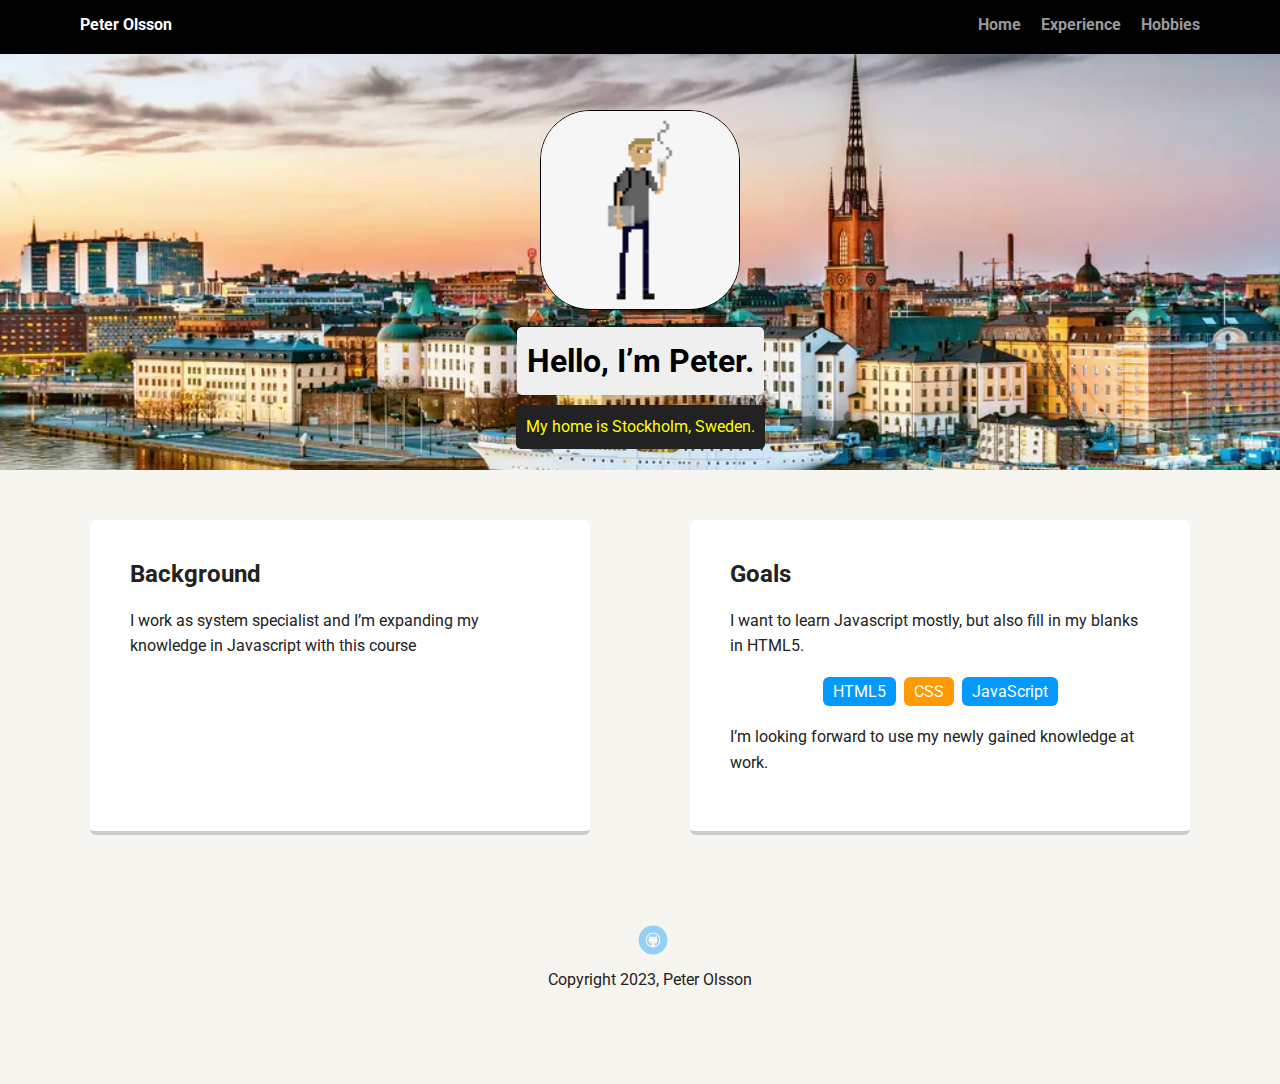
<file: portfolio_update_v1/portfolio_update_v1/index.html>
<!doctype html>
<html lang="en">
<head>
  <meta charset="utf-8">
  <title>Peter Olsson's Profile</title>
  <meta name="viewport" content="width=device-width, initial-scale=1.0">
  <link rel="stylesheet" href="styles.css">
  <link href="https://fonts.googleapis.com/css?family=Muli%7CRoboto:400,300,500,700,900" rel="stylesheet"></head>
  <body>

<nav>        <ul class="nav">
          <li class="name">Peter Olsson</li>
          <li><a href="index.html">Home</a></li>
          <li><a href="experience.html">Experience</a></li>
          <li><a href="hobbies.html">Hobbies</a></li>
        </ul>
      </nav>

    <header>
      <img src="images/mySelf.png" alt="Peter with coffee" class="profile-image">
      <h1 class="tag name">Hello, I’m Peter.</h1>
      <p class="tag location">My home is Stockholm, Sweden.</p>
    </header>

    <main class="flex">
      <section>
        <h2>Background</h2>
        <p>I work as system specialist and I’m expanding my knowledge in Javascript with this course</p>
      </section>

      <section>
        <h2>Goals</h2>
        <p>I want to learn Javascript mostly, but also fill in my blanks in HTML5.</p>
        <ul class="skills">
          <li>HTML5</li>
          <li>CSS</li>
          <li>JavaScript</li>
        </ul>
        <p>I’m looking forward to use my newly gained knowledge at work.</p>
      </section>

    </main>
    <footer>
      <ul>
        <li><a href="https://github.com/ohlssonp" class="social github">Github</a></li>
      </ul>
      <p class="copyright">Copyright 2023, Peter Olsson</p>
    </footer>
  </body>
  </html>
</file>
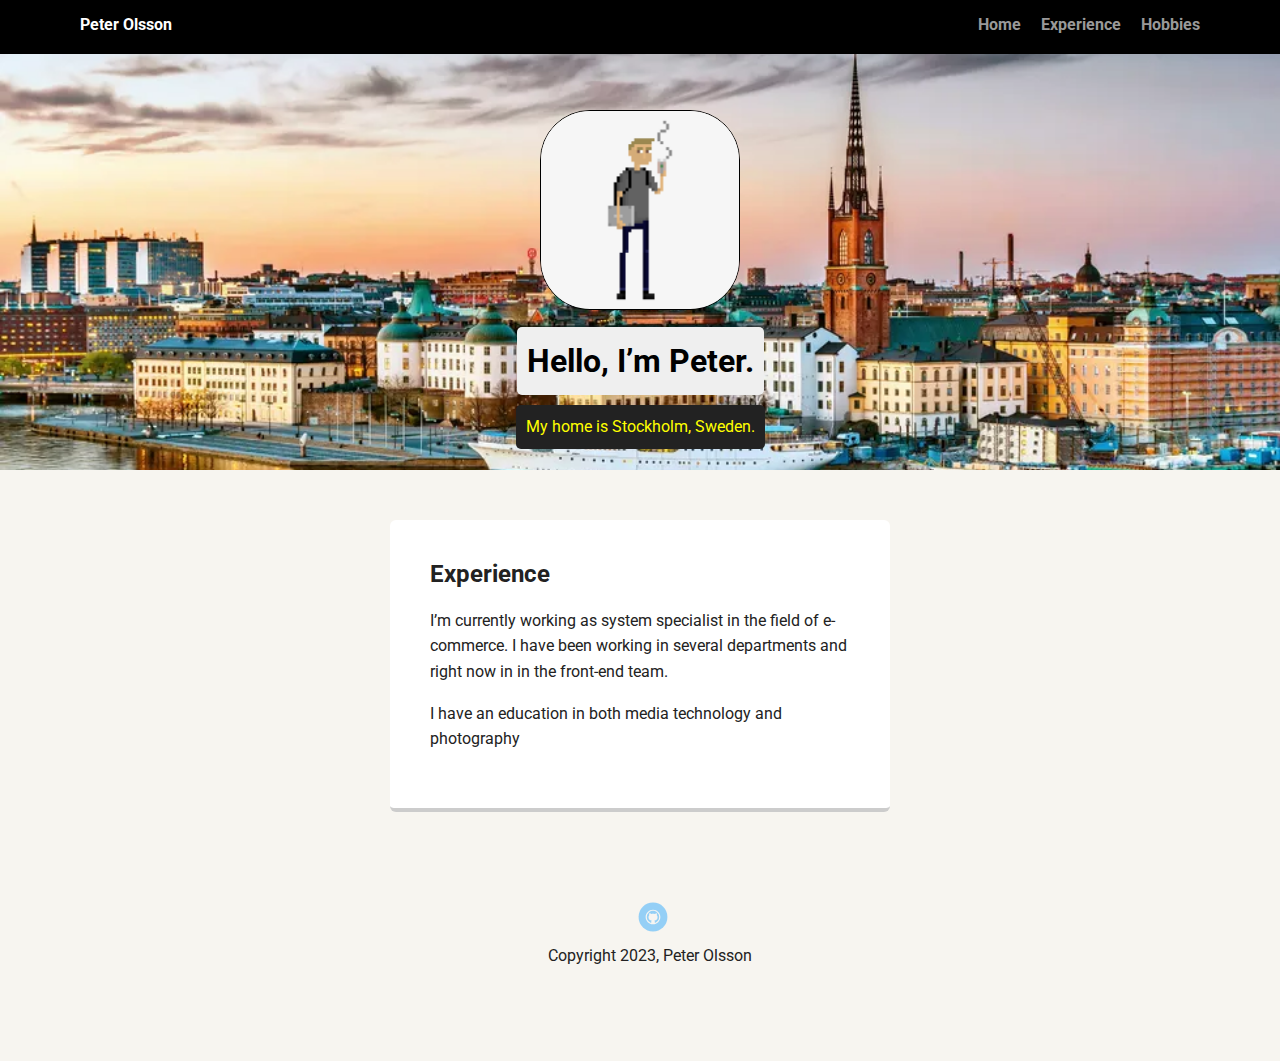
<file: portfolio_update_v1/portfolio_update_v1/experience.html>
<!doctype html>
<html lang="en">
<head>
  <meta charset="utf-8">
  <title>Peter Olsson's Profile</title>
  <meta name="viewport" content="width=device-width, initial-scale=1.0">
  <link rel="stylesheet" href="styles.css">
  <link href="https://fonts.googleapis.com/css?family=Muli%7CRoboto:400,300,500,700,900" rel="stylesheet"></head>
  <body>

    <nav>
        <ul class="nav">
          <li class="name">Peter Olsson</li>
          <li><a href="index.html">Home</a></li>
          <li><a href="experience.html">Experience</a></li>
          <li><a href="hobbies.html">Hobbies</a></li>
        </ul>
      </nav>

    <header>
      <img src="images/mySelf.png" alt="Peter with coffee" class="profile-image">
      <h1 class="tag name">Hello, I’m Peter.</h1>
      <p class="tag location">My home is Stockholm, Sweden.</p>
    </header>

    <main class="flex">
      <section>
        <h2>Experience</h2>
        <p></p>
        <p>I’m currently working as system specialist in the field of e-commerce. I have been working in several departments and right now in in the front-end team.</p>

        <p>I have an education in both media technology and photography</p>
        
      </section>

    </main>
    <footer>
      <ul>
        <li><a href="https://github.com/ohlssonp" class="social github">Github</a></li>
      </ul>
      <p class="copyright">Copyright 2023, Peter Olsson</p>
    </footer>
  </body>
  </html>
</file>
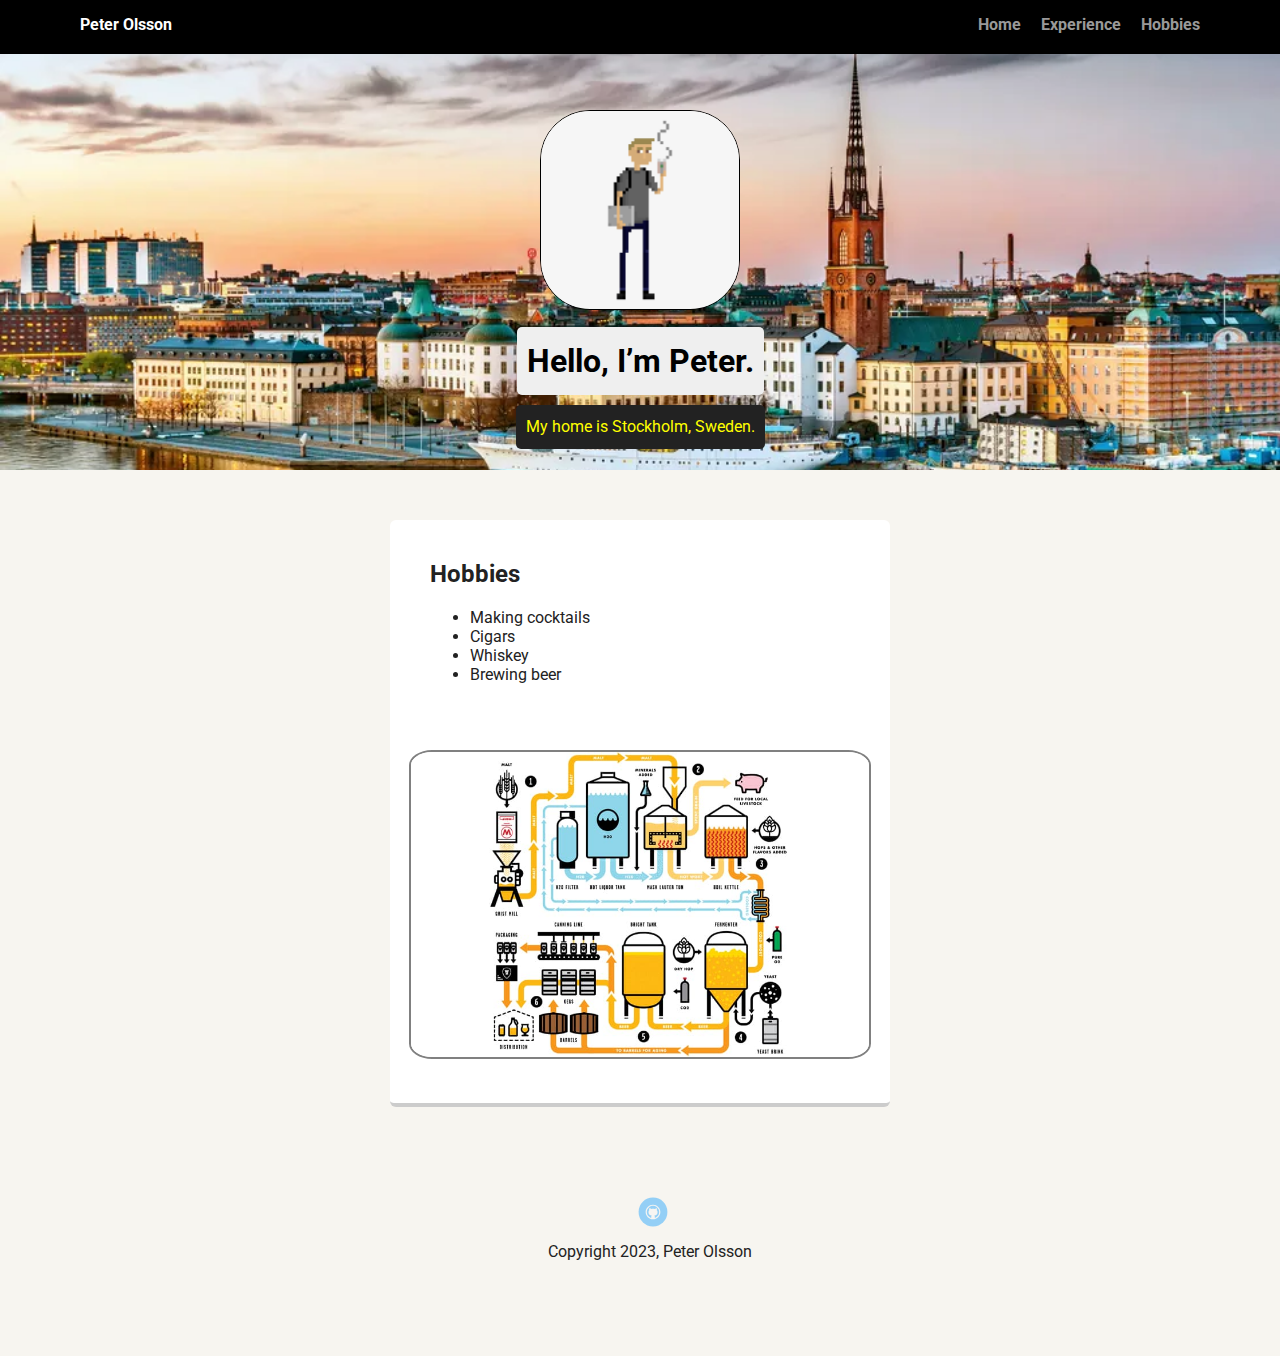
<file: portfolio_update_v1/portfolio_update_v1/hobbies.html>
<!doctype html>
<html lang="en">
<head>
  <meta charset="utf-8">
  <title>Peter Olsson's Profile</title>
  <meta name="viewport" content="width=device-width, initial-scale=1.0">
  <link rel="stylesheet" href="styles.css">
  <link href="https://fonts.googleapis.com/css?family=Muli%7CRoboto:400,300,500,700,900" rel="stylesheet"></head>
  <body>

    <nav>
        <ul class="nav">
          <li class="name">Peter Olsson</li>
          <li><a href="index.html">Home</a></li>
          <li><a href="experience.html">Experience</a></li>
          <li><a href="hobbies.html">Hobbies</a></li>
        </ul>
      </nav>

    <header>
      <img src="images/mySelf.png" alt="Peter with coffee" class="profile-image">
      <h1 class="tag name">Hello, I’m Peter.</h1>
      <p class="tag location">My home is Stockholm, Sweden.</p>
    </header>

    <main class="flex">
      <section>
        <h2>Hobbies</h2>
        <ul>
          <li>Making cocktails</li>
          <li>Cigars</li>
          <li>Whiskey</li>
          <li>Brewing beer</li>
        </ul>
        <img src="images/brewing.jpg" alt="Brewing beer" class="hobbies-image">
      </section>

    </main>
    <footer>
      <ul>
        <li><a href="https://github.com/ohlssonp" class="social github">Github</a></li>
      </ul>
      <p class="copyright">Copyright 2023, Peter Olsson</p>
    </footer>
  </body>
  </html>
</file>
<file: portfolio_update_v1/portfolio_update_v1/styles.css>
/* Global Layout Set-up */
* { 
  box-sizing: border-box;
}
  
body {
  margin: 0;
  padding: 0;
  text-align: center;
  font-family: 'Roboto', sans-serif;
  color: #222;
  background: #f7f5f0;
}
/* Link Styles */

a {
  text-decoration: none;
  color: #999;
}
a:hover {
  color: #6633ff;
}

/* Section Styles */

nav {
  width: 100%;
  background: black;
  min-height: 30px;
  padding: 10px;
  position: fixed;
  text-align: center;
}
.nav {
  display: flex;
  justify-content: space-around;
  font-weight: 700;
  list-style-type: none;
  margin: 0 auto;
  padding: 0;
}

.nav .name {
    display: block;
    margin-right: auto;
    color: white;
}
.nav li {
  padding: 5px 10px 10px 10px;
}
.nav a {
  transition: all .5s;
}
.nav a:hover {
  color: white
}

header {
  text-align: center;
  background: url('images/stockholm.png') no-repeat top center ;
  background-size: cover;
  overflow: hidden;
  padding-top: 60px;
} 
header {
  line-height: 1.5;
}
header .profile-image {
  margin-top: 50px;
  width: 200px;
  height: 200px;
  border-radius: 25%;
  border: 1px solid black;
  transition: all 4s;
  }
.hobbies-image {
  margin-top: 50px;
  margin-left: -21px;
  width: 462px;
  border-radius: 5%;
  border: 2px solid grey;
  transition: width 10s;
  transition: margin-left 4s;
  transition: transform 0.1s;
}
.hobbies-image:hover {
  margin-left: -128px;
  width: 690px;
  transform: rotate(360deg);

}
header .profile-image:hover {
  width: 450px;
  height: 450px;
  transform: scale(1.7) rotate(1080deg);
}
.tag {
  background-color: #efefef;
  color: black;
  padding: 10px;
  border-radius: 5px;
  display: table;
  margin: 10px auto;
} 
.location {
  background-color: #222;
  color: yellow;
}
section {
  margin: 30px;
  padding: 20px 40px 40px;
  max-width: 500px;
  text-align: left;
  background: #fff;
  border-bottom: 4px solid #ccc;
  border-radius: 6px;
  transition: all .5s;
}
section:hover {
  border-color: #ff99ff;
}

ul.skills {
  padding: 0;
  text-align: center;
}

.skills li {
  border-radius: 6px;
  display: inline-block;
  background: #ff9904;
  color: white;
  padding: 5px 10px;
  margin: 2px;
}

.skills li:nth-child(odd) {
  background: #0399ff;
}

footer {
  width: 100%;
  min-height: 30px;
  padding: 20px 0 40px 20px;
}

footer .copyright {
  top: -8px;
  font-size: .75em;
}

footer ul {
  list-style-type: none;
  margin: 0;
  padding: 0;
}

footer ul li {
  display: inline-block;
}

a.social {
  display: inline-block;
  text-indent: -9999px;
  margin-left: 5px;
  width: 30px;
  height: 30px;
  background-size: 30px 30px;
  opacity: .4;
  transition: all .5s;
}
a.twitter {
  background-image: url(images/twitter.svg);
}
a.linkedin {
  background-image: url(images/linkedin.svg);
}
a.github {
  background-image: url(images/github.svg);
}
a.social:hover {
  opacity: 1;
}
.clearfix {
  clear: both;
}

/* Styles for larger screens */
@media screen and (min-width: 720px) {
  
  .flex {
      display: -ms-flexbox;      /* TWEENER - IE 10 */
      display: flex; 
      max-width: 1200px;
      -ms-flex-pack: distribute;
      justify-content: space-around;
      margin: 0 auto;
  }

  header {
    min-height: 470px;
  }

  .nav {
    max-width: 1200px;
    padding: 0 30px;
  }


  main {
    padding-top: 20px;
  }

  main p {
    line-height: 1.6em;
  }

  footer {
    font-size: 1.3em;
    max-width: 1200px;
    margin: 40px auto;
  }

}
</file>
